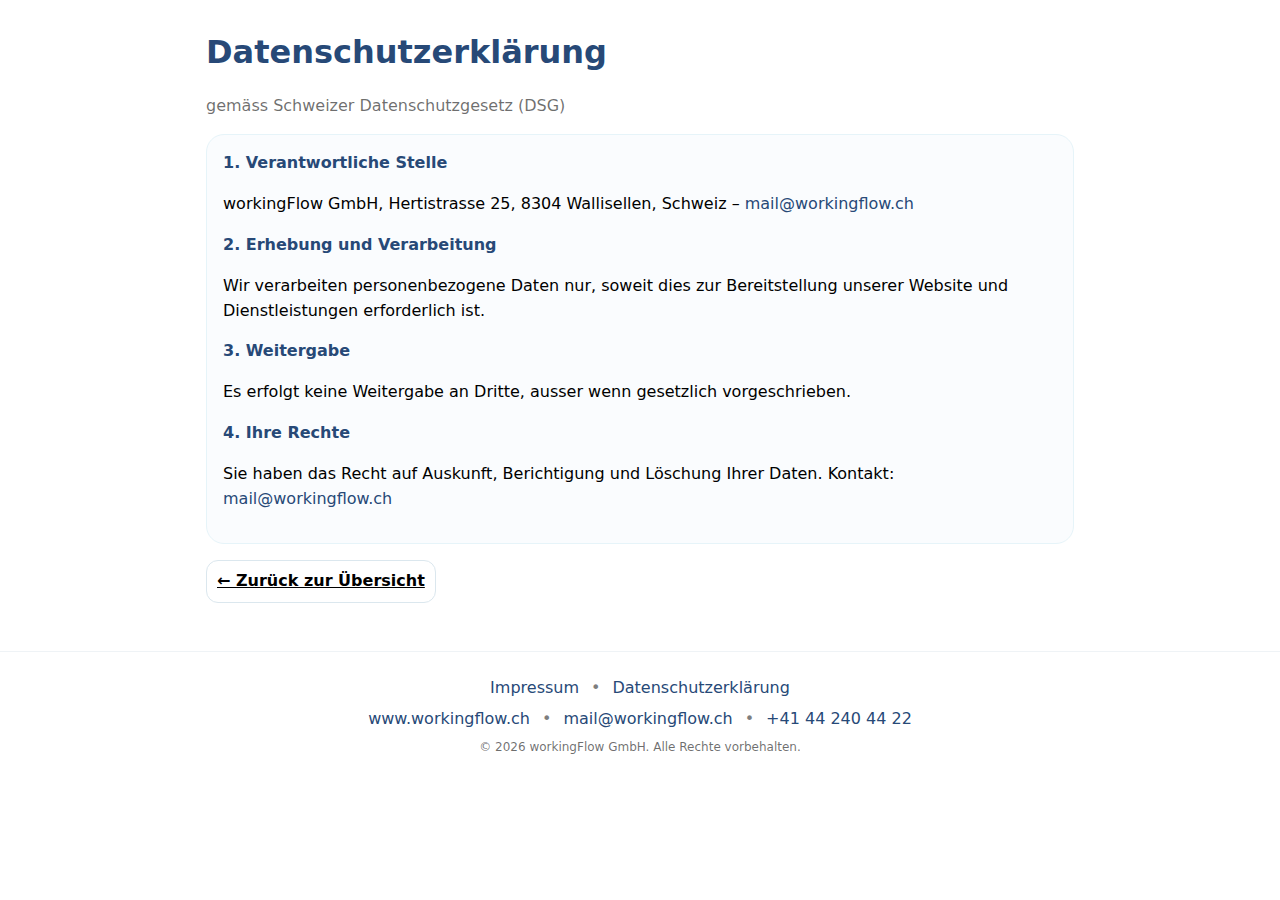
<file: datenschutz.html>
<!doctype html>
<html lang="de">
<head>
  <meta charset="utf-8" />
  <meta name="viewport" content="width=device-width,initial-scale=1" />
  <title>Datenschutzerklärung – workingFlow</title>
  <link rel="icon" type="image/png" href="favicon.png">
  <link rel="stylesheet" href="styles.css" />
</head>
<body>
<main class="container" style="max-width:900px">
  <header style="margin:18px 0 10px">
    <h1 style="color:#274977; margin:0 0 6px">Datenschutzerklärung</h1>
    <p class="muted">gemäss Schweizer Datenschutzgesetz (DSG)</p>
  </header>

  <section class="section" style="margin-top:14px">
    <h3>1. Verantwortliche Stelle</h3>
    <p>workingFlow GmbH, Hertistrasse 25, 8304 Wallisellen, Schweiz – <a class="footer-link" href="mailto:mail@workingflow.ch">mail@workingflow.ch</a></p>

    <h3>2. Erhebung und Verarbeitung</h3>
    <p>Wir verarbeiten personenbezogene Daten nur, soweit dies zur Bereitstellung unserer Website und Dienstleistungen erforderlich ist.</p>

    <h3>3. Weitergabe</h3>
    <p>Es erfolgt keine Weitergabe an Dritte, ausser wenn gesetzlich vorgeschrieben.</p>

    <h3>4. Ihre Rechte</h3>
    <p>Sie haben das Recht auf Auskunft, Berichtigung und Löschung Ihrer Daten. Kontakt: <a class="footer-link" href="mailto:mail@workingflow.ch">mail@workingflow.ch</a></p>

  </section>

  <div style="margin-top:16px">
    <a href="index.html" class="btn ghost" aria-label="Zurück zur Übersicht">← Zurück zur Übersicht</a>
  </div>
</main>

<footer class="site-footer">
  <nav class="footer-links">
    <a class="footer-link" href="impressum.html">Impressum</a>
    <span class="dot" aria-hidden="true">•</span>
    <a class="footer-link" href="datenschutz.html">Datenschutzerklärung</a>
  </nav>
  <div class="footer-contact">
    <a class="footer-link" href="https://www.workingflow.ch" target="_blank" rel="noopener">www.workingflow.ch</a>
    <span class="dot" aria-hidden="true">•</span>
    <a class="footer-link" href="mailto:mail@workingflow.ch">mail@workingflow.ch</a>
    <span class="dot" aria-hidden="true">•</span>
    <a class="footer-link" href="tel:+41442404422">+41 44 240 44 22</a>
  </div>
  <div class="footer-copy">
    © <span id="footerYear"></span> workingFlow GmbH. Alle Rechte vorbehalten.
  </div>
</footer>

<script>
    document.getElementById("footerYear").textContent = new Date().getFullYear();
</script>
</body>
</html>
</file>
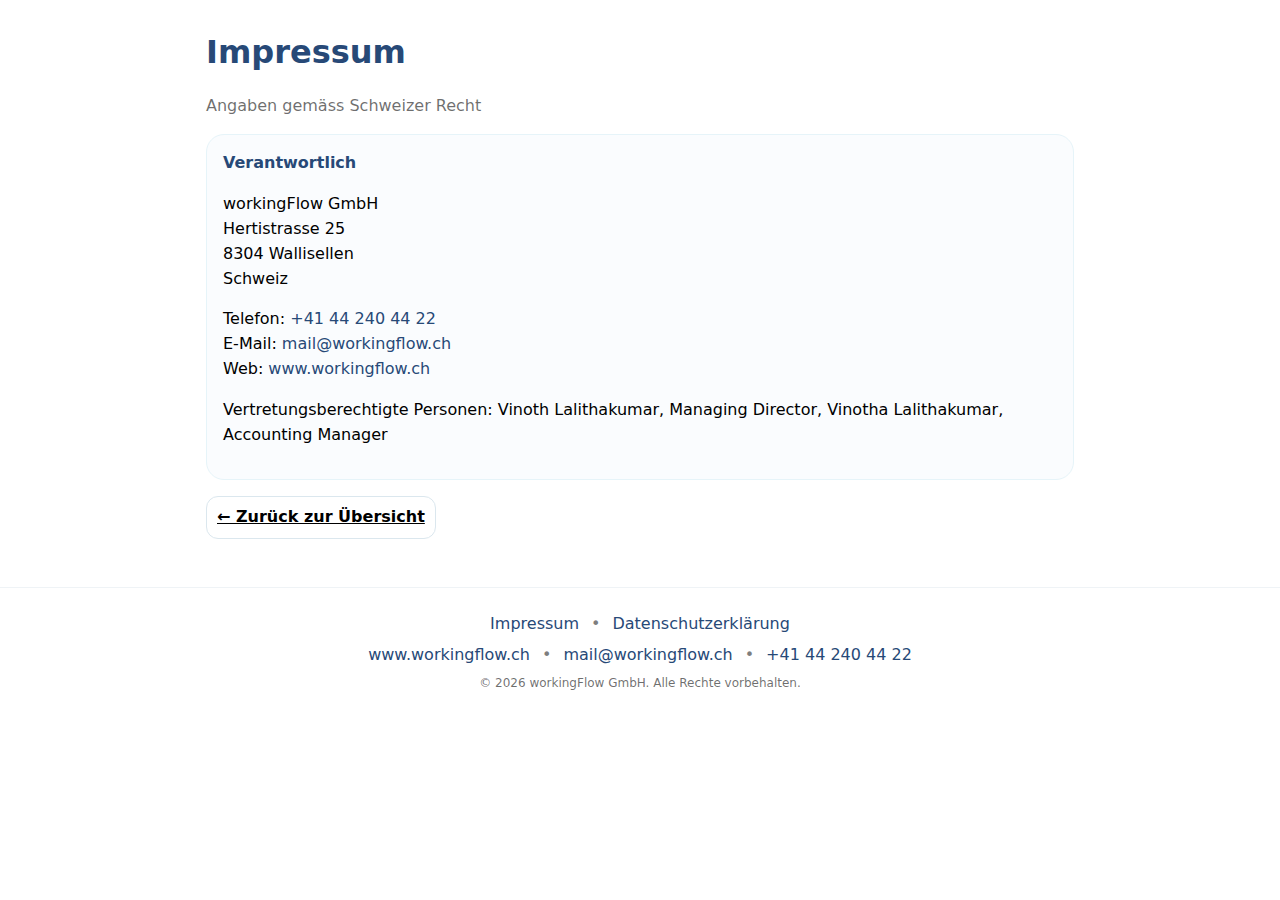
<file: impressum.html>
<!doctype html>
<html lang="de">
<head>
  <meta charset="utf-8" />
  <meta name="viewport" content="width=device-width,initial-scale=1" />
  <title>Impressum – workingFlow</title>
  <link rel="icon" type="image/png" href="favicon.png">
  <link rel="stylesheet" href="styles.css" />
</head>
<body>
<main class="container" style="max-width:900px">
  <header style="margin:18px 0 10px">
    <h1 style="color:#274977; margin:0 0 6px">Impressum</h1>
    <p class="muted">Angaben gemäss Schweizer Recht</p>
  </header>

  <section class="section" style="margin-top:14px">
    <h3>Verantwortlich</h3>
    <p>workingFlow GmbH<br>
      Hertistrasse 25<br>
      8304 Wallisellen<br>
      Schweiz</p>
    <p>Telefon: <a class="footer-link" href="tel:+41442404422">+41 44 240 44 22</a><br>
      E-Mail: <a class="footer-link" href="mailto:mail@workingflow.ch">mail@workingflow.ch</a><br>
      Web: <a class="footer-link" href="https://www.workingflow.ch" target="_blank" rel="noopener">www.workingflow.ch</a></p>
    <p>Vertretungsberechtigte Personen: Vinoth Lalithakumar, Managing Director, Vinotha Lalithakumar, Accounting Manager</p>
  </section>

  <div style="margin-top:16px">
    <a href="index.html" class="btn ghost" aria-label="Zurück zur Übersicht">← Zurück zur Übersicht</a>
  </div>
</main>

<footer class="site-footer">
  <nav class="footer-links">
    <a class="footer-link" href="impressum.html">Impressum</a>
    <span class="dot" aria-hidden="true">•</span>
    <a class="footer-link" href="datenschutz.html">Datenschutzerklärung</a>
  </nav>
  <div class="footer-contact">
    <a class="footer-link" href="https://www.workingflow.ch" target="_blank" rel="noopener">www.workingflow.ch</a>
    <span class="dot" aria-hidden="true">•</span>
    <a class="footer-link" href="mailto:mail@workingflow.ch">mail@workingflow.ch</a>
    <span class="dot" aria-hidden="true">•</span>
    <a class="footer-link" href="tel:+41442404422">+41 44 240 44 22</a>
  </div>
  <div class="footer-copy">
    © <span id="footerYear"></span> workingFlow GmbH. Alle Rechte vorbehalten.
  </div>
</footer>

<script>
    document.getElementById("footerYear").textContent = new Date().getFullYear();
</script>
</body>
</html>
</file>
<file: styles.css>
:root{
    --primary:#274977;
    --accent:#009BCF;
    --black:#000000;
    --white:#FFFFFF;

    --card:#FFFFFF;
    --muted:rgba(11,11,11,.6);

    --radius:22px;
    --shadow:0 8px 28px rgba(0,0,0,.08);
    --border:1px solid #e9eef3;
}

*{box-sizing:border-box}
html,body{margin:0}
body{
    font:16px/1.55 system-ui,-apple-system,Segoe UI,Roboto,Arial,sans-serif;
    color:var(--black); background:var(--white);
    scrollbar-gutter: stable both-edges;
}
body.no-scroll{ overflow:hidden; }

.container{max-width:1180px;margin:28px auto;padding:0 16px}
.muted{color:var(--muted)}

.site-header{position:sticky;top:0;z-index:5;background:var(--white);border-bottom:1px solid #eff3f6}
.header-inner{max-width:1180px;margin:0 auto;padding:14px 16px}
.logo-title{display:flex;align-items:center;gap:14px}
.logo-slot{width:52px;height:52px;border:2px solid var(--primary);border-radius:16px}
.title-group h1{margin:0;color:var(--primary);font-size:24px;letter-spacing:.2px}
.title-group p{margin:2px 0 0;font-size:12px;color:var(--muted)}
.logo-img {
    width: 52px;
    height: 52px;
    object-fit: contain;
    border-radius: 12px;
}

.grid{
    display:grid; gap:20px;
    grid-template-columns:repeat(auto-fill,minmax(320px,1fr));
}
.card{
    display:flex; align-items:center; gap:18px;
    background:var(--card); border:var(--border);
    border-radius:var(--radius); padding:20px 18px;
    box-shadow:var(--shadow);
    transition:transform .14s ease, box-shadow .14s ease;
}
.card:hover{ transform:translateY(-2px); box-shadow:0 12px 32px rgba(0,0,0,.10); }
.card:active{ transform:translateY(-1px) }
.card .coa {
    width: 74px;
    height: 74px;
    object-fit: contain;        /* nie abgeschnitten */
    object-position: center;    /* mittig platzieren */
    background: var(--white);
    padding: 8px;               /* Luft um das Wappen */
    border-radius: 14px;
    border: 1px solid var(--border);
}
.card h2{margin:0;color:var(--primary);font-size:20px}
.card .chev{margin-left:auto;display:inline-flex;align-items:center;justify-content:center;width:38px;height:38px;border-radius:12px}
.card .chev svg{transition:transform .14s ease}
.card:hover .chev svg{transform:translateX(2px)}
button.card{cursor:pointer}

.btn{display:inline-flex;align-items:center;gap:8px;border:none;cursor:pointer;border-radius:12px;padding:8px 10px;font-weight:600}
.btn.ghost{background:transparent;color:var(--black);border:1px solid #dbe7ee}
.btn.ghost:hover{background:#f6fbfe}

.modal{position:fixed;inset:0;display:none;z-index:20}
.modal[aria-hidden="false"]{display:block}
.modal-backdrop{position:absolute;inset:0;background:rgba(0,0,0,.45)}
.modal-card{
    position:relative;margin:5vh auto;max-width:980px;background:var(--white);
    border:1px solid #e5ecf2;border-radius:24px;box-shadow:var(--shadow);overflow:hidden
}
.modal-header{display:flex;align-items:center;gap:12px;padding:14px 16px;border-bottom:1px solid #edf2f6;background:var(--white)}
.modal-header .coa {
    width: 56px;
    height: 56px;
    object-fit: contain;
    object-position: center;
    background: var(--white);
    padding: 6px;
    border-radius: 12px;
    border: 1px solid var(--border);
}
.modal-titles h2{margin:0;color:var(--primary);font-size:20px}
.modal-controls{display:flex;align-items:center;gap:10px;padding:12px 16px;border-bottom:1px solid #edf2f6}
.modal-controls select{padding:8px 10px;border:1px solid #dbe7ee;border-radius:12px;background:var(--white)}
.modal-columns{display:grid;gap:20px;padding:18px;grid-template-columns:repeat(auto-fit,minmax(320px,1fr))}
.section{background:#FAFCFE;border:1px solid #E6F4F9;border-radius:18px;padding:16px}
.section h3{margin:0 0 8px;color:var(--primary);font-size:16px}
.list{margin:0;padding-left:20px}
.list li{margin:8px 0}

.btn.primary {
    background: var(--accent);
    color: var(--white);
}
.btn.primary:hover { filter: brightness(.95); }

.site-footer{margin-top:48px;padding:24px 16px;border-top:1px solid #eff3f6;text-align:center;background:var(--white)}
.footer-links,.footer-contact{display:flex;justify-content:center;gap:12px;margin-bottom:6px;flex-wrap:wrap}
.footer-copy{font-size:12px;color:var(--muted)}
.footer-link{
    color:var(--primary);text-decoration:none;border:none;box-shadow:none;padding:0;border-radius:0;
}
.footer-link:hover{color:var(--accent);text-decoration:underline}
.site-footer .footer-link:focus,.site-footer .footer-link:focus-visible{
    outline:none; box-shadow:none; text-decoration:underline;
}
.dot{opacity:.5}

::selection{background:var(--accent);color:var(--white)}

.modal-card{
    position:relative;
    margin:5vh auto;
    max-width:980px;
    max-height:90vh;
    background:var(--white);
    border:1px solid #e5ecf2;
    border-radius:24px;
    box-shadow:var(--shadow);
    overflow:hidden;
    display:flex;
    flex-direction:column;
}

.modal-header{
    display:flex;align-items:center;gap:12px;
    padding:14px 16px;border-bottom:1px solid #edf2f6;background:var(--white);
    position:sticky; top:0; z-index:2;
}

.modal-content{
    overflow:auto;
    -webkit-overflow-scrolling: touch;
    padding-bottom:12px;
    flex:1;
}

.modal-controls{
    display:flex;align-items:center;gap:10px;
    padding:12px 16px;border-bottom:1px solid #edf2f6;background:var(--white);
    position:sticky; top:0; z-index:1;
}
</file>
